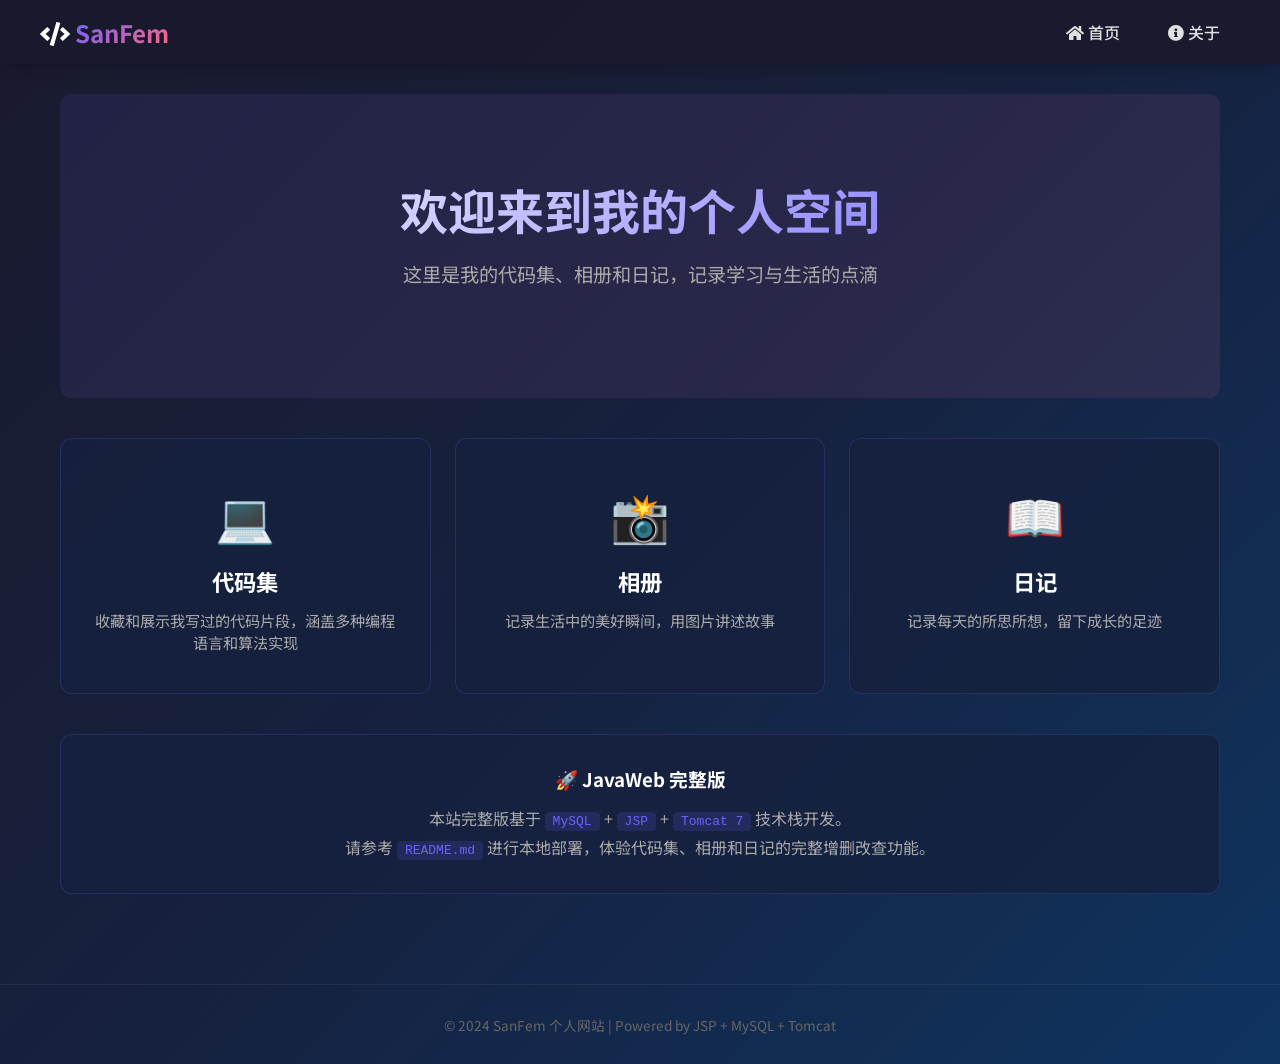
<file: index.html>
<!DOCTYPE html>
<html lang="zh-CN">
<head>
    <meta charset="UTF-8">
    <meta name="viewport" content="width=device-width, initial-scale=1.0">
    <title>SanFem - 个人网站</title>
    <link rel="stylesheet" href="https://cdnjs.cloudflare.com/ajax/libs/font-awesome/5.14.0/css/all.min.css">
    <style>
        @import url('https://fonts.googleapis.com/css2?family=Noto+Sans+SC:wght@300;400;500;700&display=swap');
        * { margin: 0; padding: 0; box-sizing: border-box; }
        body {
            font-family: 'Noto Sans SC', sans-serif;
            background: linear-gradient(135deg, #1a1a2e 0%, #16213e 50%, #0f3460 100%);
            color: #e0e0e0;
            min-height: 100vh;
        }
        .navbar {
            background: rgba(26,26,46,0.95);
            padding: 0 40px;
            display: flex;
            justify-content: space-between;
            align-items: center;
            height: 64px;
            box-shadow: 0 2px 20px rgba(0,0,0,0.3);
        }
        .navbar .logo {
            font-size: 1.5rem;
            font-weight: 700;
            color: #fff;
            text-decoration: none;
        }
        .navbar .logo span {
            background: linear-gradient(135deg, #6C63FF, #FF6584);
            -webkit-background-clip: text;
            -webkit-text-fill-color: transparent;
        }
        .navbar nav ul { list-style: none; display: flex; gap: 8px; }
        .navbar nav ul li a {
            color: #e0e0e0;
            padding: 8px 20px;
            border-radius: 8px;
            text-decoration: none;
            font-weight: 500;
            transition: all 0.3s;
        }
        .navbar nav ul li a:hover { background: #6C63FF; color: #fff; }
        .container { max-width: 1200px; margin: 0 auto; padding: 30px 20px; }
        .hero {
            text-align: center;
            padding: 80px 20px;
            background: linear-gradient(135deg, rgba(108,99,255,0.1), rgba(255,101,132,0.1));
            border-radius: 12px;
            margin-bottom: 40px;
        }
        .hero h1 {
            font-size: 3rem;
            margin-bottom: 16px;
            background: linear-gradient(135deg, #fff, #6C63FF);
            -webkit-background-clip: text;
            -webkit-text-fill-color: transparent;
        }
        .hero p { font-size: 1.2rem; color: #aaa; max-width: 600px; margin: 0 auto 30px; }
        .features { display: grid; grid-template-columns: repeat(auto-fit, minmax(300px,1fr)); gap: 24px; }
        .feature-card {
            background: rgba(22,33,62,0.8);
            border: 1px solid rgba(108,99,255,0.2);
            border-radius: 12px;
            padding: 40px 30px;
            text-align: center;
            transition: all 0.3s;
            text-decoration: none;
            color: inherit;
            display: block;
        }
        .feature-card:hover {
            transform: translateY(-8px);
            border-color: #6C63FF;
            box-shadow: 0 12px 40px rgba(108,99,255,0.2);
        }
        .feature-card .icon { font-size: 3rem; margin-bottom: 16px; }
        .feature-card h3 { font-size: 1.4rem; margin-bottom: 12px; color: #fff; }
        .feature-card p { color: #aaa; font-size: 0.95rem; }
        .footer {
            text-align: center;
            padding: 30px 20px;
            color: #666;
            font-size: 0.85rem;
            border-top: 1px solid rgba(255,255,255,0.05);
            margin-top: 60px;
        }
        .info-box {
            background: rgba(22,33,62,0.8);
            border: 1px solid rgba(108,99,255,0.2);
            border-radius: 12px;
            padding: 30px;
            margin-top: 40px;
            text-align: center;
        }
        .info-box h3 { color: #fff; margin-bottom: 12px; }
        .info-box p { color: #aaa; line-height: 1.8; }
        .info-box code {
            background: rgba(108,99,255,0.15);
            padding: 2px 8px;
            border-radius: 4px;
            color: #6C63FF;
        }
        @media (max-width: 768px) {
            .navbar { flex-direction: column; height: auto; padding: 12px 20px; }
            .hero h1 { font-size: 2rem; }
            .features { grid-template-columns: 1fr; }
        }
    </style>
</head>
<body>
    <header class="navbar">
        <a href="index.html" class="logo">
            <i class="fas fa-code"></i> <span>SanFem</span>
        </a>
        <nav>
            <ul>
                <li><a href="index.html"><i class="fas fa-home"></i> 首页</a></li>
                <li><a href="text2.html"><i class="fas fa-info-circle"></i> 关于</a></li>
            </ul>
        </nav>
    </header>

    <main class="container">
        <section class="hero">
            <h1>欢迎来到我的个人空间</h1>
            <p>这里是我的代码集、相册和日记，记录学习与生活的点滴</p>
        </section>

        <section class="features">
            <div class="feature-card">
                <div class="icon">💻</div>
                <h3>代码集</h3>
                <p>收藏和展示我写过的代码片段，涵盖多种编程语言和算法实现</p>
            </div>
            <div class="feature-card">
                <div class="icon">📸</div>
                <h3>相册</h3>
                <p>记录生活中的美好瞬间，用图片讲述故事</p>
            </div>
            <div class="feature-card">
                <div class="icon">📖</div>
                <h3>日记</h3>
                <p>记录每天的所思所想，留下成长的足迹</p>
            </div>
        </section>

        <div class="info-box">
            <h3>🚀 JavaWeb 完整版</h3>
            <p>
                本站完整版基于 <code>MySQL</code> + <code>JSP</code> + <code>Tomcat 7</code> 技术栈开发。<br>
                请参考 <code>README.md</code> 进行本地部署，体验代码集、相册和日记的完整增删改查功能。
            </p>
        </div>
    </main>

    <footer class="footer">
        <p>&copy; 2024 SanFem 个人网站 | Powered by JSP + MySQL + Tomcat</p>
    </footer>
</body>
</html>
</file>
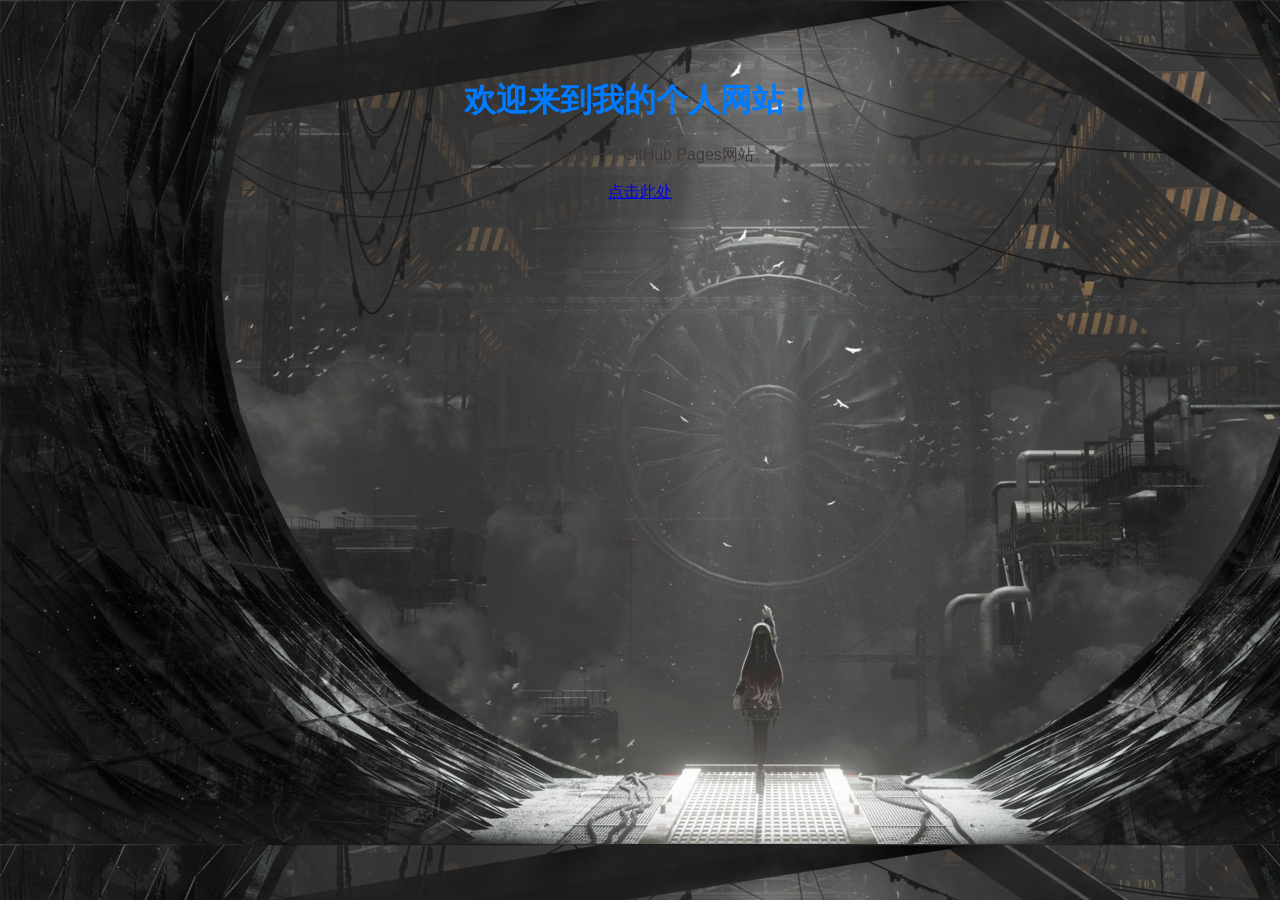
<file: text.html>
<!DOCTYPE html>
<html lang="UTF-8">
<head>
    <meta charset="UTF-8">
    <meta name="viewport" content="width=device-width, initial-scale=1.0">
    <title>我的个人网站</title>
    <style>
        body {
            font-family: Arial, sans-serif;
            background-color: #f4f4f4;
            color: #3f3a3a;
            text-align: center;
            padding: 50px;
        }
        h1 {
            color: #007BFF;
        }
    </style>
</head>
<body background="Konachan.com - 393052 sample.jpg">
    <h1>欢迎来到我的个人网站！</h1>
    <p>这是我的第一个GitHub Pages网站。</p>
    <p><a href="text1.html">点击此处</a></p>
</body>

</html>
</file>
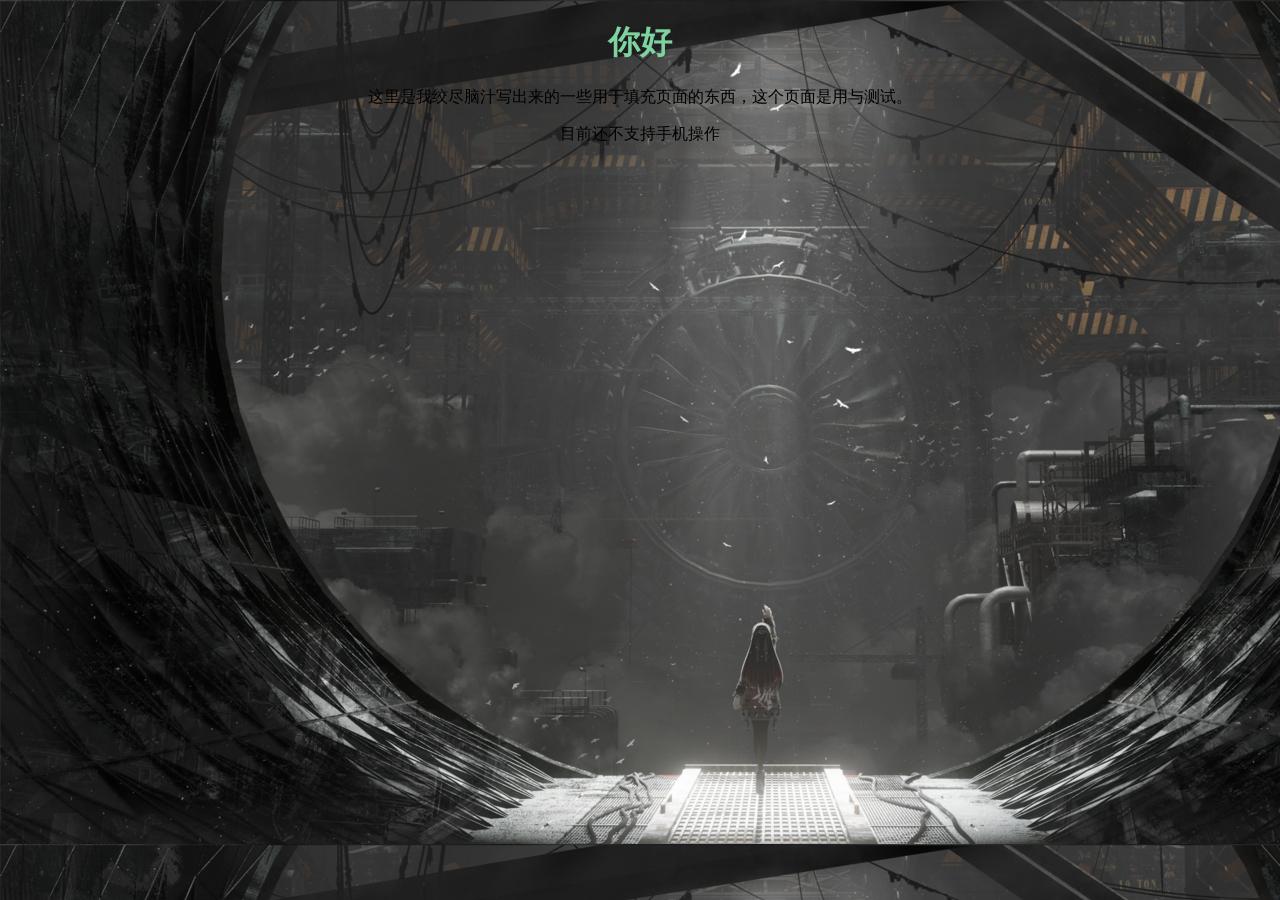
<file: text1.html>
<!DOCTYPE html>
<html>
    <head>
        <title> 这是第二个界面</title>
        <meta charset="UTF-8">
        <style>
            h1 {
                color:rgb(126, 211, 160)
            }
        </style>
    </head>
    <body background="Konachan.com - 393052 sample.jpg">
        <h1 align="center">你好</h1>
        <p align="center">这里是我绞尽脑汁写出来的一些用于填充页面的东西，这个页面是用与测试。</p>
        <P align="center">目前还不支持手机操作</P>
    </body>
</html>
</file>
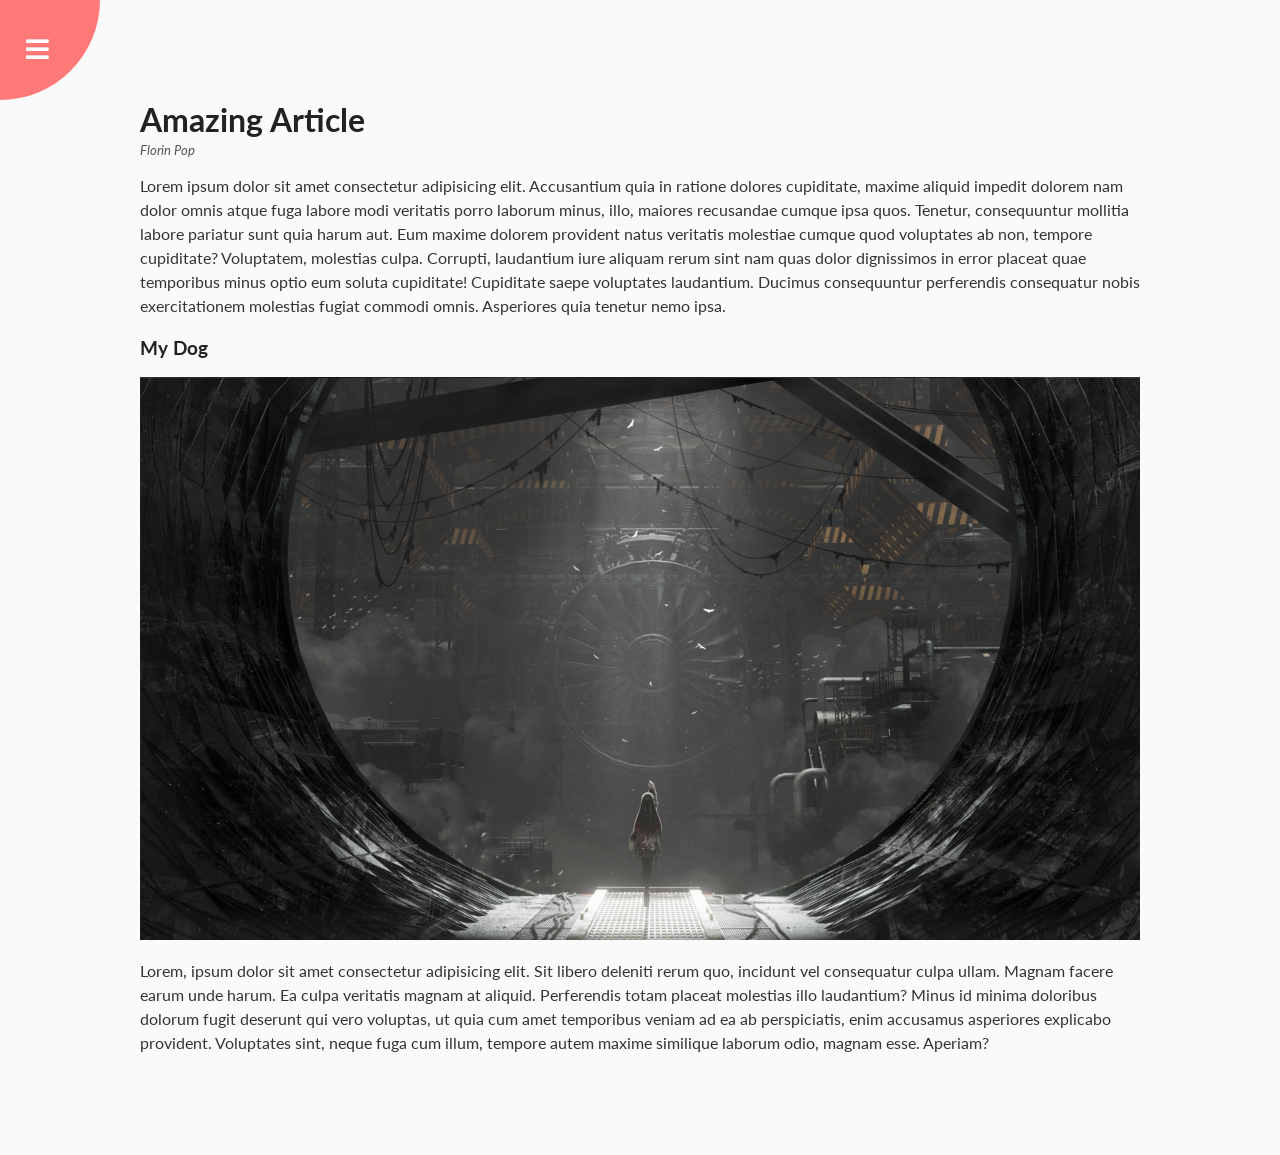
<file: text2.html>
<!DOCTYPE html>
<html lang="en">
  <head>
    <meta charset="UTF-8" />
    <meta name="主页" content="width=device-width, initial-scale=1.0" />
    <link rel="stylesheet" href="https://cdnjs.cloudflare.com/ajax/libs/font-awesome/5.14.0/css/all.min.css" integrity="sha512-1PKOgIY59xJ8Co8+NE6FZ+LOAZKjy+KY8iq0G4B3CyeY6wYHN3yt9PW0XpSriVlkMXe40PTKnXrLnZ9+fkDaog==" crossorigin="anonymous" />
    <link rel="stylesheet" href="style.css" />
    <title>Rotating Navigation</title>
  </head>
  <body>
    <div class="container">
      <div class="circle-container">
        <div class="circle">
          <button id="close">
            <i class="fas fa-times"></i>
          </button>
          <button id="open">
            <i class="fas fa-bars"></i>
          </button>
        </div>
      </div>

      <div class="content">
        <h1>Amazing Article</h1>
        <small>Florin Pop</small>
        <p>Lorem ipsum dolor sit amet consectetur adipisicing elit. Accusantium quia in ratione dolores cupiditate, maxime aliquid impedit dolorem nam dolor omnis atque fuga labore modi veritatis porro laborum minus, illo, maiores recusandae cumque ipsa quos. Tenetur, consequuntur mollitia labore pariatur sunt quia harum aut. Eum maxime dolorem provident natus veritatis molestiae cumque quod voluptates ab non, tempore cupiditate? Voluptatem, molestias culpa. Corrupti, laudantium iure aliquam rerum sint nam quas dolor dignissimos in error placeat quae temporibus minus optio eum soluta cupiditate! Cupiditate saepe voluptates laudantium. Ducimus consequuntur perferendis consequatur nobis exercitationem molestias fugiat commodi omnis. Asperiores quia tenetur nemo ipsa.</p>

        <h3>My Dog</h3>
        <img src="Konachan.com - 393052 sample.jpg" alt="grill" />
        <p>Lorem, ipsum dolor sit amet consectetur adipisicing elit. Sit libero deleniti rerum quo, incidunt vel consequatur culpa ullam. Magnam facere earum unde harum. Ea culpa veritatis magnam at aliquid. Perferendis totam placeat molestias illo laudantium? Minus id minima doloribus dolorum fugit deserunt qui vero voluptas, ut quia cum amet temporibus veniam ad ea ab perspiciatis, enim accusamus asperiores explicabo provident. Voluptates sint, neque fuga cum illum, tempore autem maxime similique laborum odio, magnam esse. Aperiam?</p>
      </div>
    </div>

    <nav>
      <ul>
        <li><i class="fas fa-home"></i><a href="#"> 主页</a></li>
        <li><i class="fas fa-user-alt"></i><a href="text1.html"> 关于</a></li>
        <li><i class="fas fa-envelope"></i><a href="#"> 其他</a></li>
      </ul>
    </nav>
    <script src="script.js"></script>
  </body>
</html>
</file>
<file: style.css>
@import url('https://fonts.googleapis.com/css?family=Lato&display=swap');

* {
  box-sizing: border-box;
}

body {
  font-family: 'Lato', sans-serif;
  background-color: #333;
  color: #222;
  overflow-x: hidden;
  margin: 0;
}

.container {
  background-color: #fafafa;
  transform-origin: top left;
  transition: transform 0.5s linear;
  width: 100vw;
  min-height: 100vh;
  padding: 50px;
}

.container.show-nav {
  transform: rotate(-20deg);
}

.circle-container {
  position: fixed;
  top: -100px;
  left: -100px;
}

.circle {
  background-color: #ff7979;
  height: 200px;
  width: 200px;
  border-radius: 50%;
  position: relative;
  transition: transform 0.5s linear;
}

.container.show-nav .circle {
  transform: rotate(-70deg);
}

.circle button {
  cursor: pointer;
  position: absolute;
  top: 50%;
  left: 50%;
  height: 100px;
  background: transparent;
  border: 0;
  font-size: 26px;
  color: #fff;
}

.circle button:focus {
  outline: none;
}

.circle button#open {
  left: 60%;
}

.circle button#close {
  top: 60%;
  transform: rotate(90deg);
  transform-origin: top left;
}

.container.show-nav + nav li {
  transform: translateX(0);
  transition-delay: 0.3s;
}

nav {
  position: fixed;
  bottom: 40px;
  left: 0;
  z-index: 100;
}

nav ul {
  list-style-type: none;
  padding-left: 30px;
}

nav ul li {
  text-transform: uppercase;
  color: #fff;
  margin: 40px 0;
  transform: translateX(-100%);
  transition: transform 0.4s ease-in;
}

nav ul li i {
  font-size: 20px;
  margin-right: 10px;
}

nav ul li + li {
  margin-left: 15px;
  transform: translateX(-150%);
}

nav ul li + li + li {
  margin-left: 30px;
  transform: translateX(-200%);
}

nav a{
  color: #fafafa;
  text-decoration: none;
  transition: all 0.5s;
}

nav a:hover {
  color: #FF7979;
  font-weight: bold;
}

.content img {
  max-width: 100%;
}

.content {
  max-width: 1000px;
  margin: 50px auto;
}

.content h1 {
  margin: 0;
}

.content small {
  color: #555;
  font-style: italic;
}

.content p {
  color: #333;
  line-height: 1.5;
}
</file>
